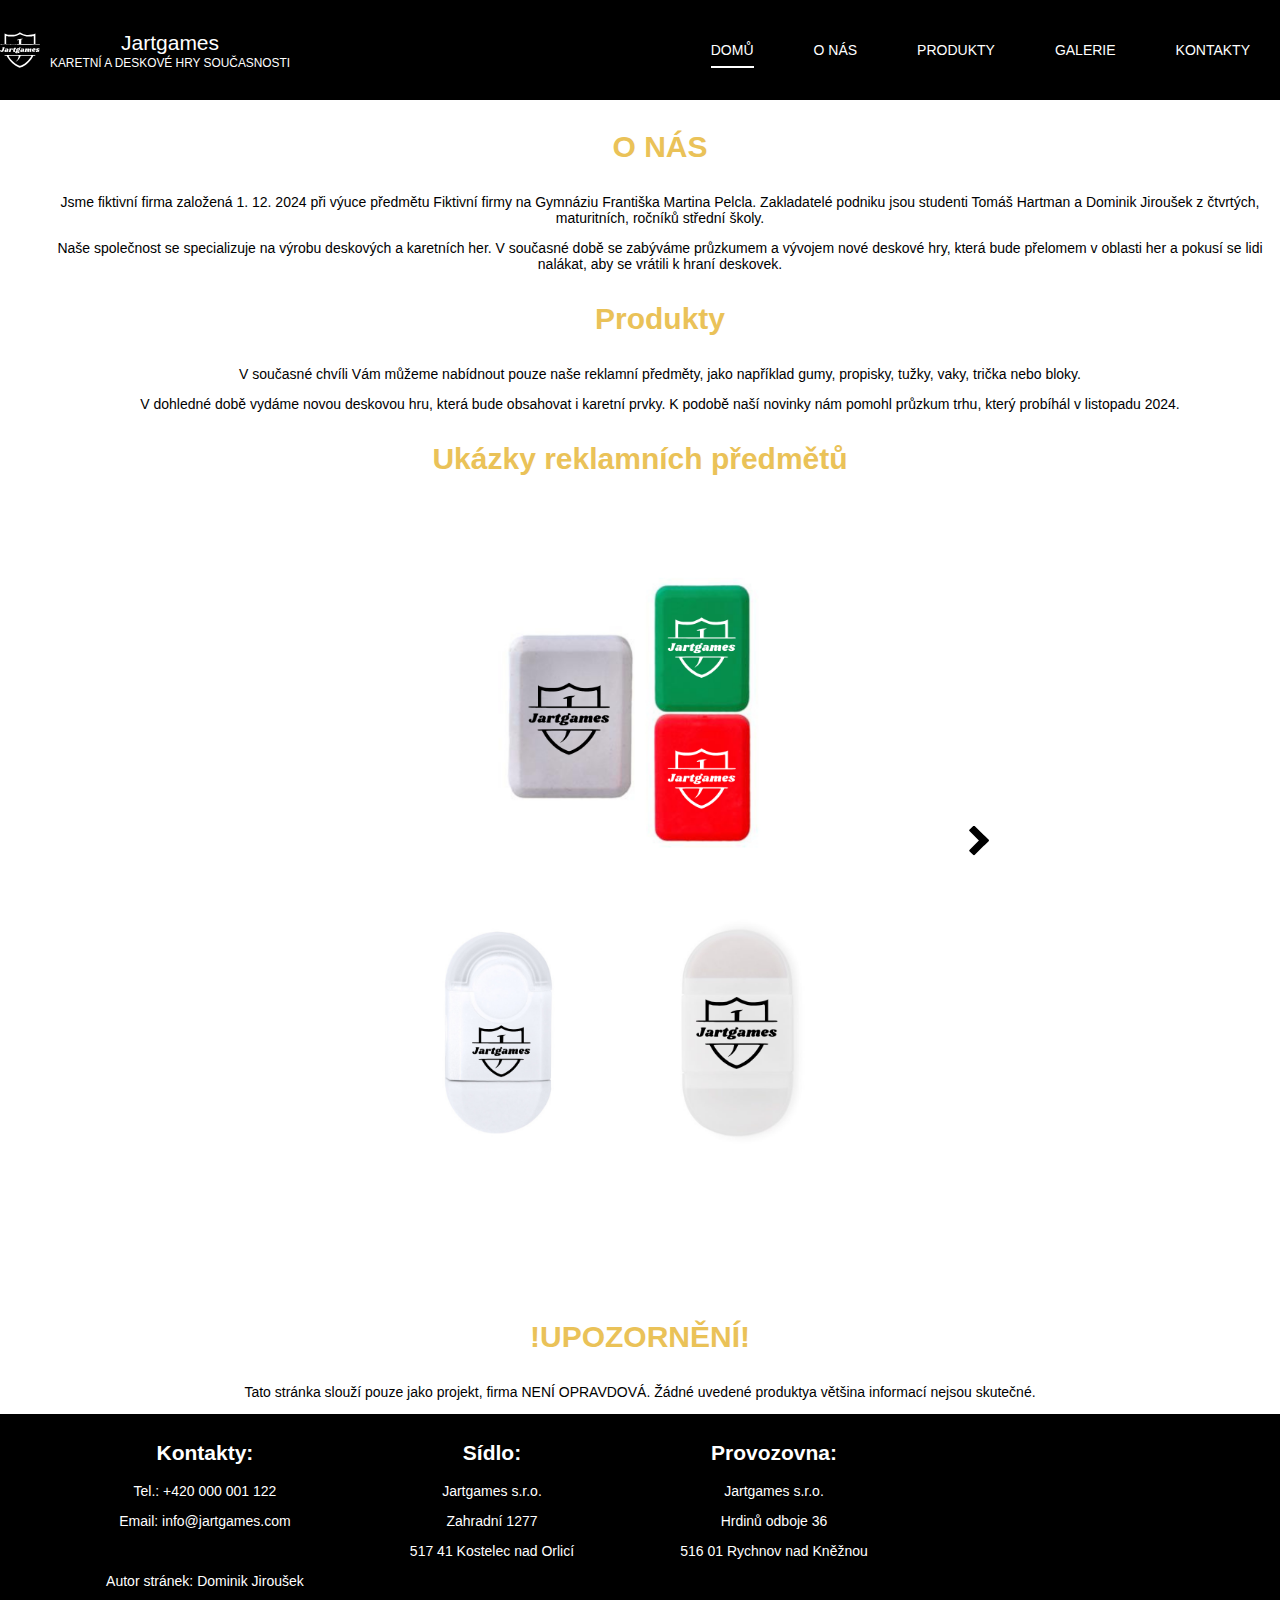
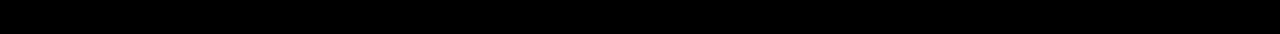
<file: index.html>
<!DOCTYPE html>
<html lang="en">
<head>
    <meta charset="UTF-8">
    <meta name="viewport" content="width=device-width, initial-scale=1.0">
    <meta name="author" content="Dominik Jiroušek">
    <link rel="stylesheet" href="style.css">
    <title>Jartgames</title>
</head>
<header>
    <div id="logo">
        <h1>Jartgames</h1>
        <small>karetní a deskové hry současnosti</small>
    </div>
    <nav>
        <ul>
            <li class="aktivni"><a href="index.html">Domů</a></li>
            <li><a href="#sekce1">O nás</a></li>
            <li><a href="#sekce2">Produkty</a></li>
            <li><a href="galerie.html">Galerie</a></li>
            <li><a href="#sekce3">Kontakty</a></li>
        </ul>
    </nav>
</header>
<body>
    <div>
        <ul>
            <section id="sekce1">
            <h3>O NÁS</h3>
            <p>Jsme fiktivní firma založená 1. 12. 2024 při výuce předmětu Fiktivní firmy na Gymnáziu Františka Martina Pelcla. Zakladatelé podniku jsou studenti Tomáš Hartman a Dominik Jiroušek z čtvrtých, maturitních, ročníků střední školy.</p>
            <p>Naše společnost se specializuje na výrobu deskových a karetních her. V současné době se zabýváme průzkumem a vývojem nové deskové hry, která bude přelomem v oblasti her a pokusí se lidi nalákat, aby se vrátili k hraní deskovek.</p>
            </section>    
        </ul>
    </div>
    <div>
        <ul>
            <section id="sekce2">
               <h3>Produkty</h3>
               <p>V současné chvíli Vám můžeme nabídnout pouze naše reklamní předměty, jako například gumy, propisky, tužky, vaky, trička nebo bloky.</p>
               <p>V dohledné době vydáme novou deskovou hru, která bude obsahovat i karetní prvky. K podobě naší novinky nám pomohl průzkum trhu, který probíhál v listopadu 2024. </p>     
            </section>
        </ul>
    </div>
    <div class="carousel">
        <h3>Ukázky reklamních předmětů</h3>
        <button class="carousel__button carousel__button--left is-hidden">
            <img src="img/left.svg" alt="">
        </button>

        <div class="carousel__track-container">
            <ul class="carousel__track">
                <li class="carousel__slide current-slide">
                    <img class="carousel__image" src="img/GUMY.png" alt="">
                </li>
                <li class="carousel__slide">
                    <img class="carousel__image" src="img/BLOK.png" alt="">
                </li>
                <li class="carousel__slide">
                    <img class="carousel__image" src="img/TRIKO.png" alt="">
                </li>
            </ul>
        </div>

        <button class="carousel__button carousel__button--right">
            <img src="img/right.svg" alt="">
        </button>

        <div class="carousel__nav">
            <button class="carousel__indicator current-slide"></button>
            <button class="carousel__indicator"></button>
            <button class="carousel__indicator"></button>
        </div>
    </div>
    <div>
        <br><br><br><h3>!UPOZORNĚNÍ!</h3>
        <p>Tato stránka slouží pouze jako projekt, firma NENÍ OPRAVDOVÁ. Žádné uvedené produktya většina informací nejsou skutečné.</p>
    </div>
    <footer>
        <section id="sekce3">
        <div> <p><h2>Kontakty:</h2></p> 
             <p>Tel.: +420 000 001 122</p>
             <p>Email: info@jartgames.com</p>
             <br>
             <p>Autor stránek: Dominik Jiroušek</p>
            </section>
         </div>
         <div><p><h2>Sídlo:</h2></p>
             <p>Jartgames s.r.o.</p>
             <p>Zahradní 1277</p>
             <p>517 41 Kostelec nad Orlicí</p>
         </div>
         <div><p><h2>Provozovna:</h2></p>
             <p>Jartgames s.r.o.</p>
             <p>Hrdinů odboje 36</p>
             <p>516 01 Rychnov nad Kněžnou</p>
        </div>
         <div>
            <iframe style="border:none" src="https://frame.mapy.cz/s/gopuketovu" width="200" height="200" frameborder="0"></iframe>
         </div>
</footer>
<script src="carousel.js"></script>
</body>
</html>
</file>
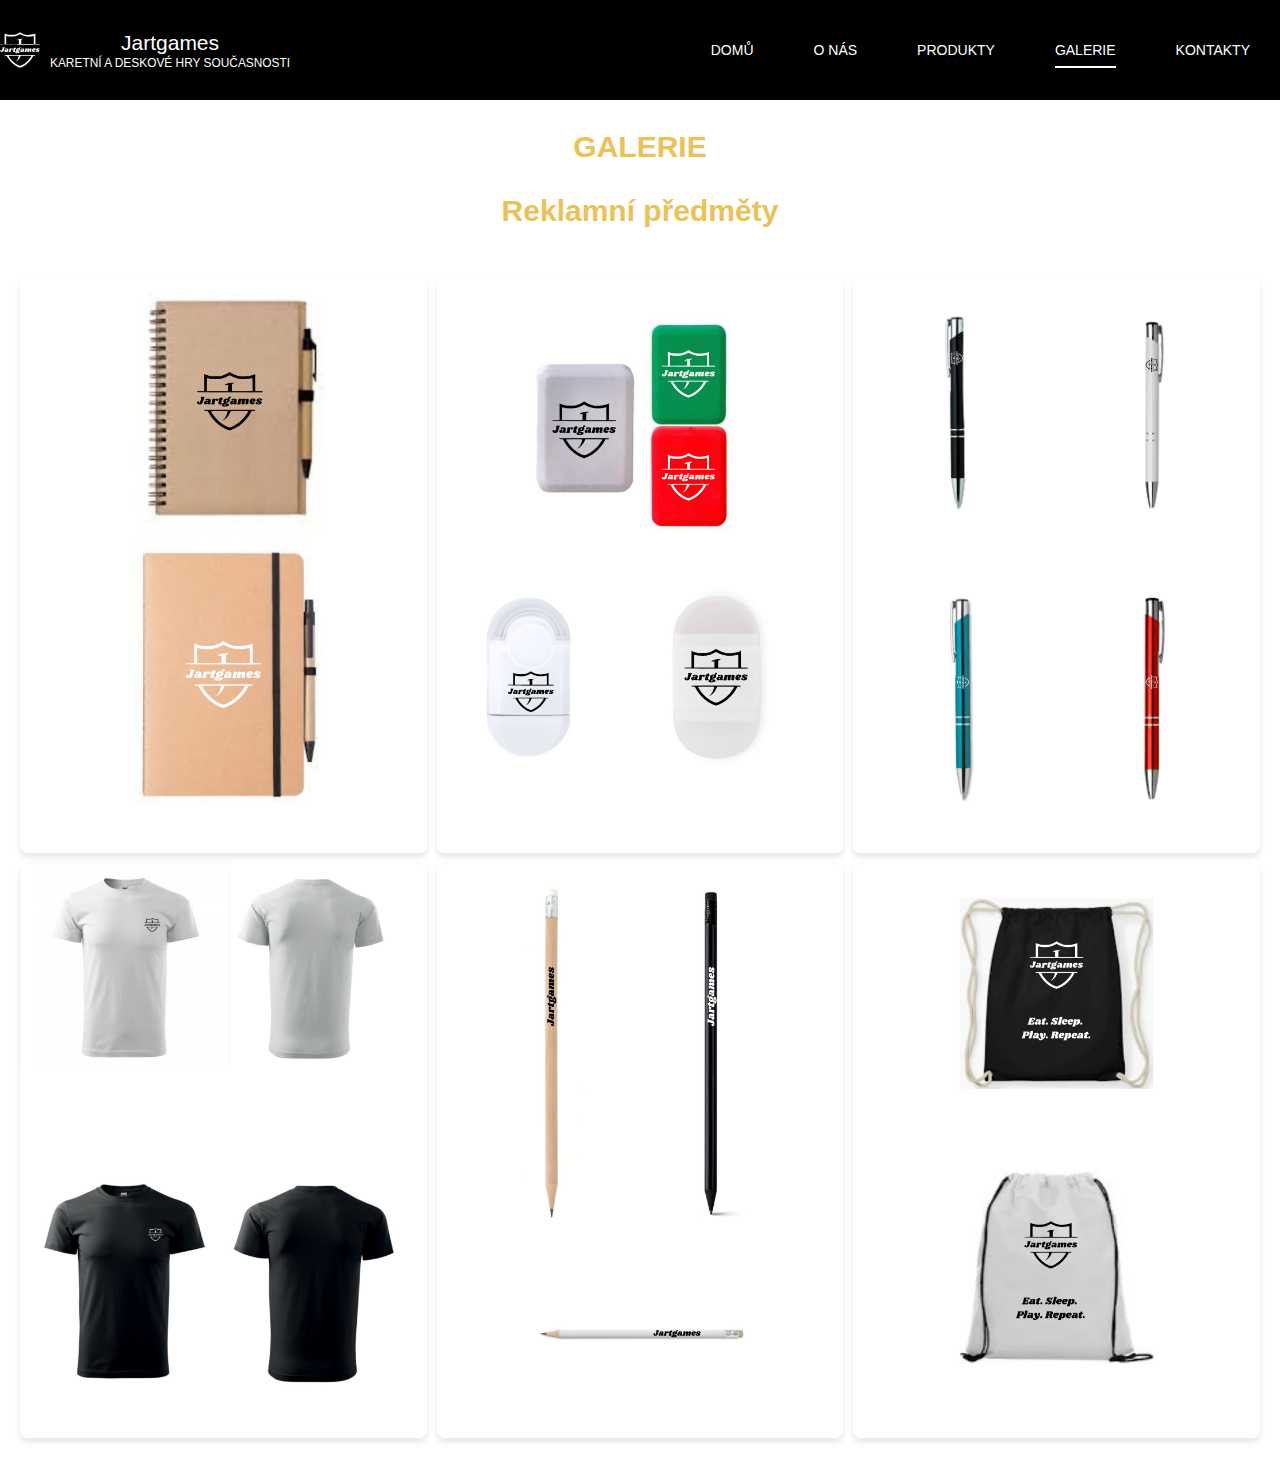
<file: galerie.html>
<!DOCTYPE html>
<html lang="en">
<head>
    <meta charset="UTF-8">
    <meta name="viewport" content="width=device-width, initial-scale=1.0">
    <meta name="author" content="Dominik Jiroušek">
    <link rel="stylesheet" href="style.css">
    <title>Galerie</title>
</head>
<header>
    <div id="logo">
        <h1>Jartgames</h1>
        <small>karetní a deskové hry současnosti</small>
    </div>
    <nav>
        <ul>
            <li><a href="/Jartgames/index.html">Domů</a></li>
            <li><a href="/Jartgames/index.html#sekce1">O nás</a></li>
            <li><a href="/Jartgames/index.html#sekce2">Produkty</a></li>
            <li class="aktivni"><a href="galerie.html">Galerie</a></li>
            <li><a href="/Jartgames/index.html#sekce3">Kontakty</a></li>
        </ul>
    </nav>
</header>
<body>
<div><h3>GALERIE</h3></div>
<div><h3>Reklamní předměty</h3></div>
<div class="gallery">
    <div class="gallery-item">
        <img src="img/BLOK.png" alt="Bloky">
        <div class="caption">Bloky</div>
    </div>
    <div class="gallery-item">
        <img src="img/GUMY.png" alt="Gumy">
        <div class="caption">Gumy</div>
    </div>
    <div class="gallery-item">
        <img src="img/PROPISKA.png" alt="Propisky">
        <div class="caption">Propisky</div>
    </div>
    <div class="gallery-item">
        <img src="img/TRIKO.png" alt="Trička">
        <div class="caption">Trička</div>
    </div>
    <div class="gallery-item">
        <img src="img/TUŽKY.png" alt="Tužky">
        <div class="caption">Tužky</div>
    </div>
    <div class="gallery-item">
        <img src="img/VAKY.png" alt="Vaky">
        <div class="caption">Vaky</div>
    </div>
</div>

</body>
</html>
</file>
<file: style.css>
/* Základní nastavení pro tělo */
body {
    font: 14px "Poppins", sans-serif;
    background-color: white;
    color: #000000;
    box-sizing: border-box;
    margin: 0;
    text-align: center;
    scroll-behavior: smooth;
    height: 100%;
    flex-direction: column;
}

/* Úpravy pro hlavičku */
body > header {
    height: 100px;
    width: 100%;
    background: #000000;
    color: white;
    display: flex;
    justify-content: space-between;
    align-items: center;
}

/* Navigace */
nav ul {
    margin: 0;
    list-style-type: none;
    display: flex;
    align-items: center;
    height: 100%;
}

nav ul li {
    padding: 0 25px;
    margin: 0 5px;
    text-decoration: none;
    text-transform: uppercase;
}

nav ul a {
    color: white;
    padding: 8px 0;
    text-decoration: none;
    text-transform: uppercase;
}

nav ul a:hover, .aktivni a {
    border-bottom: 2px solid #FFFFFF;
}

/* Úpravy pro logo */
#logo {
    height: 40px;
    margin: auto 0;
    display: flex;
    flex-direction: column;
    justify-content: center;
    background: url('img/logo_Jartgames\ bílá.svg') no-repeat;
    background-size: 40px 40px;
}

#logo > * {
    margin: 0 0 0 50px;
}

#logo h1 {
    font-weight: normal;
    font-size: 1.5em;
    line-height: 1.2em;
    color: white;
}

#logo h1 span {
    font-weight: bold;
    text-transform: uppercase;
}

#logo small {
    text-transform: uppercase;
    font-size: 0.85em;
}

/* Patička */
footer {
    height: 200px;
    width: 100%;
    background: #000000;
    color: white;
    display: flex;
    justify-content: space-evenly;
    position: relative;
    padding: 10px 0;
    bottom: 0;
}

/* Styl pro nadpisy */
h1 {
    font-weight: normal;
    color: #eac258;
}

h3 {
    font-weight: bold;
    color: #eac258;
    justify-content: center;
    display: flex;
    font-size: 30px;
}

/* Carousel */
.carousel {
    position: relative;
    height: 800px;
    width: 50%;
    margin: 0 auto;
}

.carousel__image {
    width: 70%;
    height: 100%;
    object-fit: cover;
}

.carousel__track-container {
    background: white;
    height: 100%;
    position: relative;
    overflow: hidden;
}

.carousel__track {
    padding: 0;
    margin: 0;
    list-style: none;
    position: relative;
    height: 100%;
    transition: transform 250ms ease-in;
}

.carousel__slide {
    position: absolute;
    top: 20px;
    bottom: 50px;
    width: 100%;
}

.carousel__button {
    position: absolute;
    top: 50%;
    transform: translateY(-50%);
    background: transparent;
    border: 0;
    cursor: pointer;
}

.carousel__button--left {
    left: -40px;
}

.carousel__button--right {
    right: -40px;
}

.carousel__button img {
    width: 30px;
}

.carousel__nav {
    display: flex;
    justify-content: center;
    padding: 10px 0;
}

.carousel__indicator {
    border: 0;
    border-radius: 50%;
    width: 15px;
    height: 15px;
    margin: 0 12px;
    background: rgba(0,0,0,.3);
    cursor: pointer;
    display: none;
}

.carousel__indicator.current-slide {
    background: rgba(0,0,0,.75);
}
.carousel__button.is-hidden {
    display: none; /* Skryje tlačítko */
}

/* Galerie */
.gallery {
    display: grid;
    grid-template-columns: repeat(auto-fit, minmax(200px, 1fr));
    gap: 10px;
    padding: 20px;
}

.gallery-item {
    overflow: hidden;
    border-radius: 8px;
    box-shadow: 0 4px 6px rgba(0, 0, 0, 0.1);
    position: relative;
    display: inline-block;
}

.gallery-item img {
    width: 100%;
    height: 100%;
    object-fit: cover;
    transition: transform 0.3s ease;
    display: block;
}

.gallery-item img:hover {
    transform: scale(1.1);
}

.gallery-item .caption {
    position: absolute;
    bottom: 10px;
    left: 10px;
    background: rgba(0, 0, 0, 0.7);
    color: #fff;
    padding: 5px 10px;
    font-size: 14px;
    visibility: hidden;
    opacity: 0;
    transition: opacity 0.3s ease;
}

.gallery-item:hover .caption {
    visibility: visible;
    opacity: 1;
}

/* Responzivní úpravy */

/* Pro mobilní zařízení (do 600px) */
@media (max-width: 600px) {
    body > header {
        flex-direction: column;
        justify-content: center;
        align-items: center;
        height: auto;
    }

    nav ul {
        flex-direction: column;
        align-items: center;
    }

    #logo {
        margin-bottom: 10px;
    }

    .carousel {
        width: 90%;
        height: 400px;
    }

    .carousel__image {
        width: 100%;
    }

    .gallery {
        grid-template-columns: 1fr; /* Jeden sloupec pro mobilní zařízení */
    }

    footer {
        flex-direction: column;
        align-items: center;
        height: auto;
    }

    h3 {
        font-size: 24px;
    }
}

/* Pro tablety (od 601px do 900px) */
@media (min-width: 601px) and (max-width: 900px) {
    .carousel {
        width: 70%;
    }

    .gallery {
        grid-template-columns: repeat(2, 1fr); /* Dva sloupce pro tablety */
    }
}

/* Pro desktop (od 901px výše) */
@media (min-width: 901px) {
    .carousel {
        width: 50%;
    }

    .gallery {
        grid-template-columns: repeat(3, 1fr); /* Tři sloupce pro desktop */
    }
}
</file>
